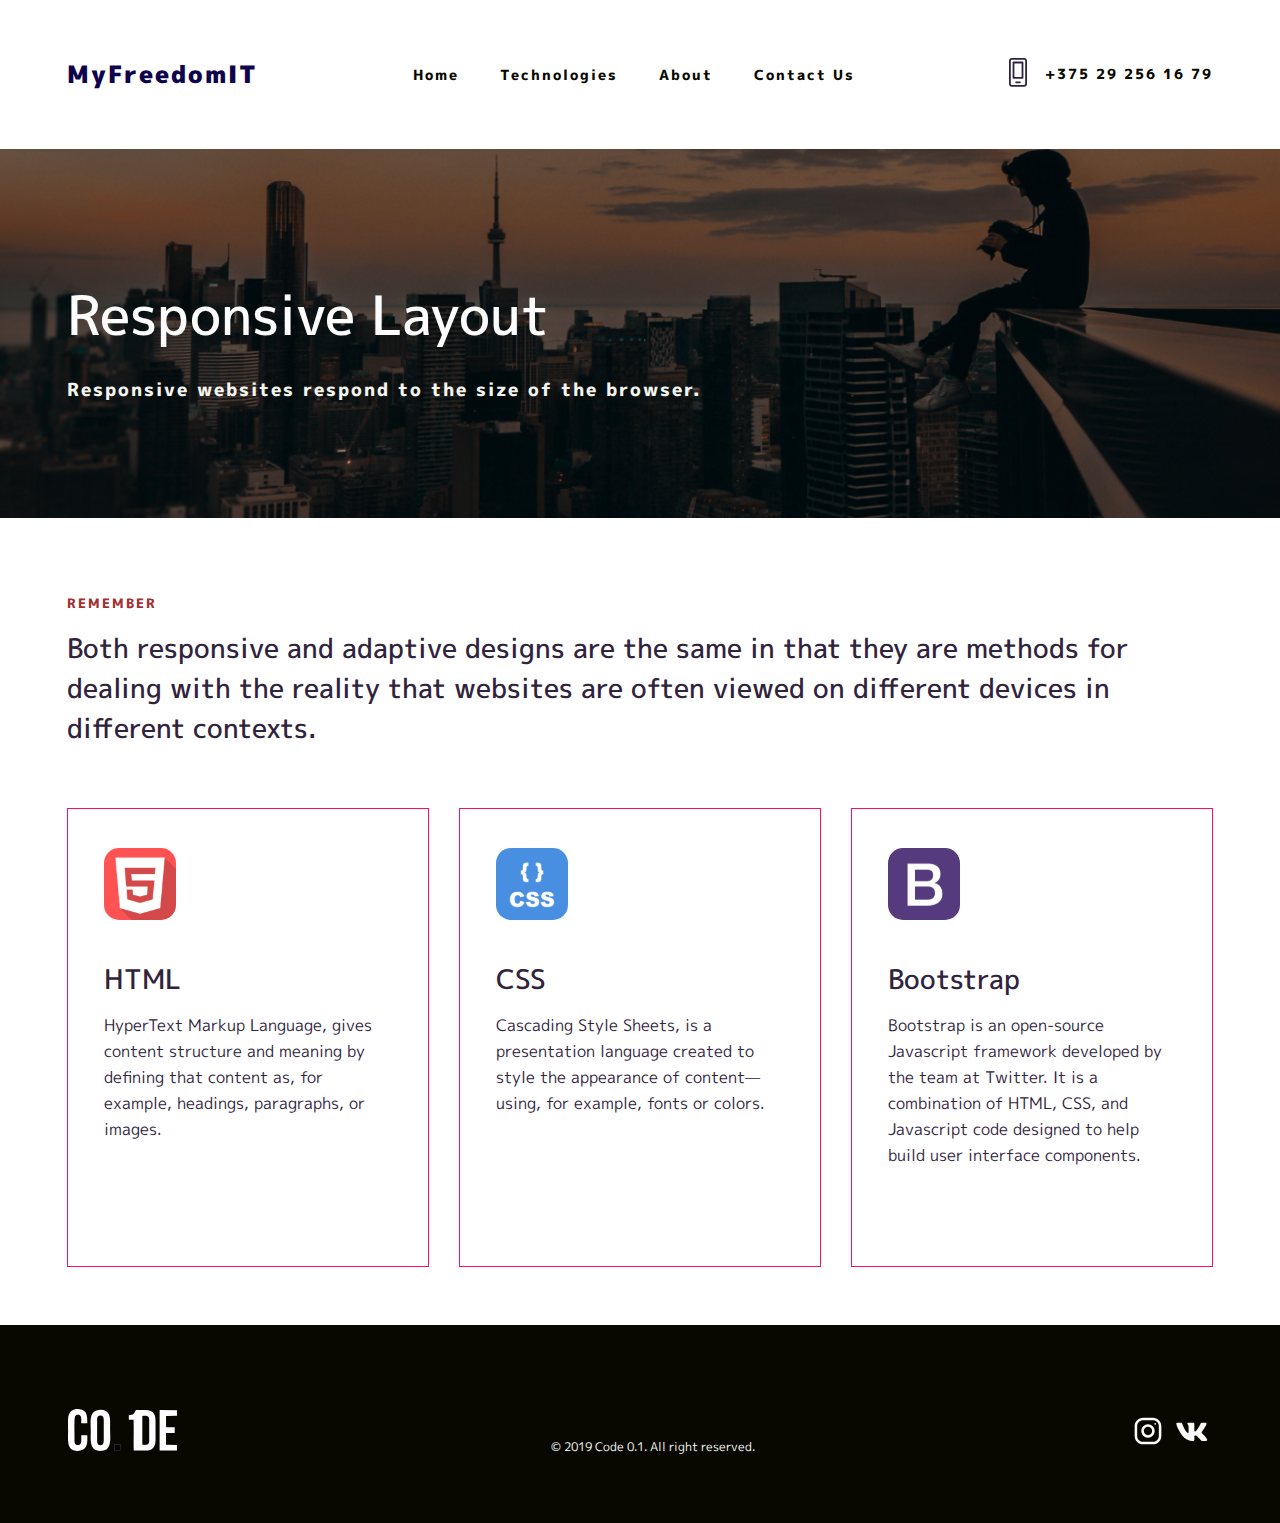
<file: lesson7/index.html>
<!DOCTYPE html>
<html lang="en">

<head>
    <meta charset="UTF-8">
    <meta http-equiv="X-UA-Compatible" content="IE=edge">
    <meta name="viewport" content="width=device-width, initial-scale=1.0">
    <title>FlexBox</title>
    <link rel="stylesheet" href="./css/style.css">
    <link rel="preconnect" href="https://fonts.googleapis.com">
    <link rel="preconnect" href="https://fonts.gstatic.com" crossorigin>
    <link href="https://fonts.googleapis.com/css2?family=M+PLUS+1p:wght@400;500;800;900&display=swap" rel="stylesheet">
</head>

<body>
    <header>
        <div class="container flex-wrapper">
            <a class="logo" href="#">MyFreedomIT</a>
            <nav>
                <ul>
                    <li><a href="#">Home</a></li>
                    <li><a href="#">Technologies</a></li>
                    <li><a href="#">About</a></li>
                    <li><a href="#">Contact Us</a></li>
                </ul>
            </nav>
            <a class="tel" href="tel:+375292561679">+375 29 256 16 79</a>
        </div>
    </header>
    <main>
        <div class="one">
            <div class="container">
                <h1>Responsive Layout</h1>
                <p>Responsive websites respond to the size of the browser.</p>
            </div>
        </div>
        <div class="container two">
            <div>
                <h2>remember</h2>
                <p>Both responsive and adaptive designs are the same in that they are methods for dealing with the reality that websites are often viewed on different devices in different contexts. </p>
            </div>
            <div class="flex-tech-wrapper">
                <div>
                    <img src="./images/html.svg" alt="html">
                    <h3>HTML</h3>
                    <p>HyperText Markup Language, gives content structure and meaning by defining that content as, for example, headings, paragraphs, or images.</p>
                </div>
                <div>
                    <img src="./images/css.svg" alt="ccs">
                    <h3>CSS</h3>
                    <p>Cascading Style Sheets, is a presentation language created to style the appearance of content—using, for example, fonts or colors.</p>
                </div>
                <div>
                    <img src="./images/bootstrap.svg" alt="html">
                    <h3>Bootstrap</h3>
                    <p>Bootstrap is an open-source Javascript framework developed by the team at Twitter. It is a combination of HTML, CSS, and Javascript code designed to help build user interface components.</p>
                </div>
            </div>
        </div>
    </main>
    <footer>
        <div class="container black">
            <div>
                <img src="./images/untitled.svg" alt="untitled">
            </div>
            <div>
                <p>© 2019 Code 0.1. All right reserved.</p>
            </div>
            <div>
                <img src="./images/instagram.svg" alt="instagram">
                <img src="./images/Vk.svg" alt="Vk">
            </div>
        </div>
    </footer>

</body>

</html>
</file>
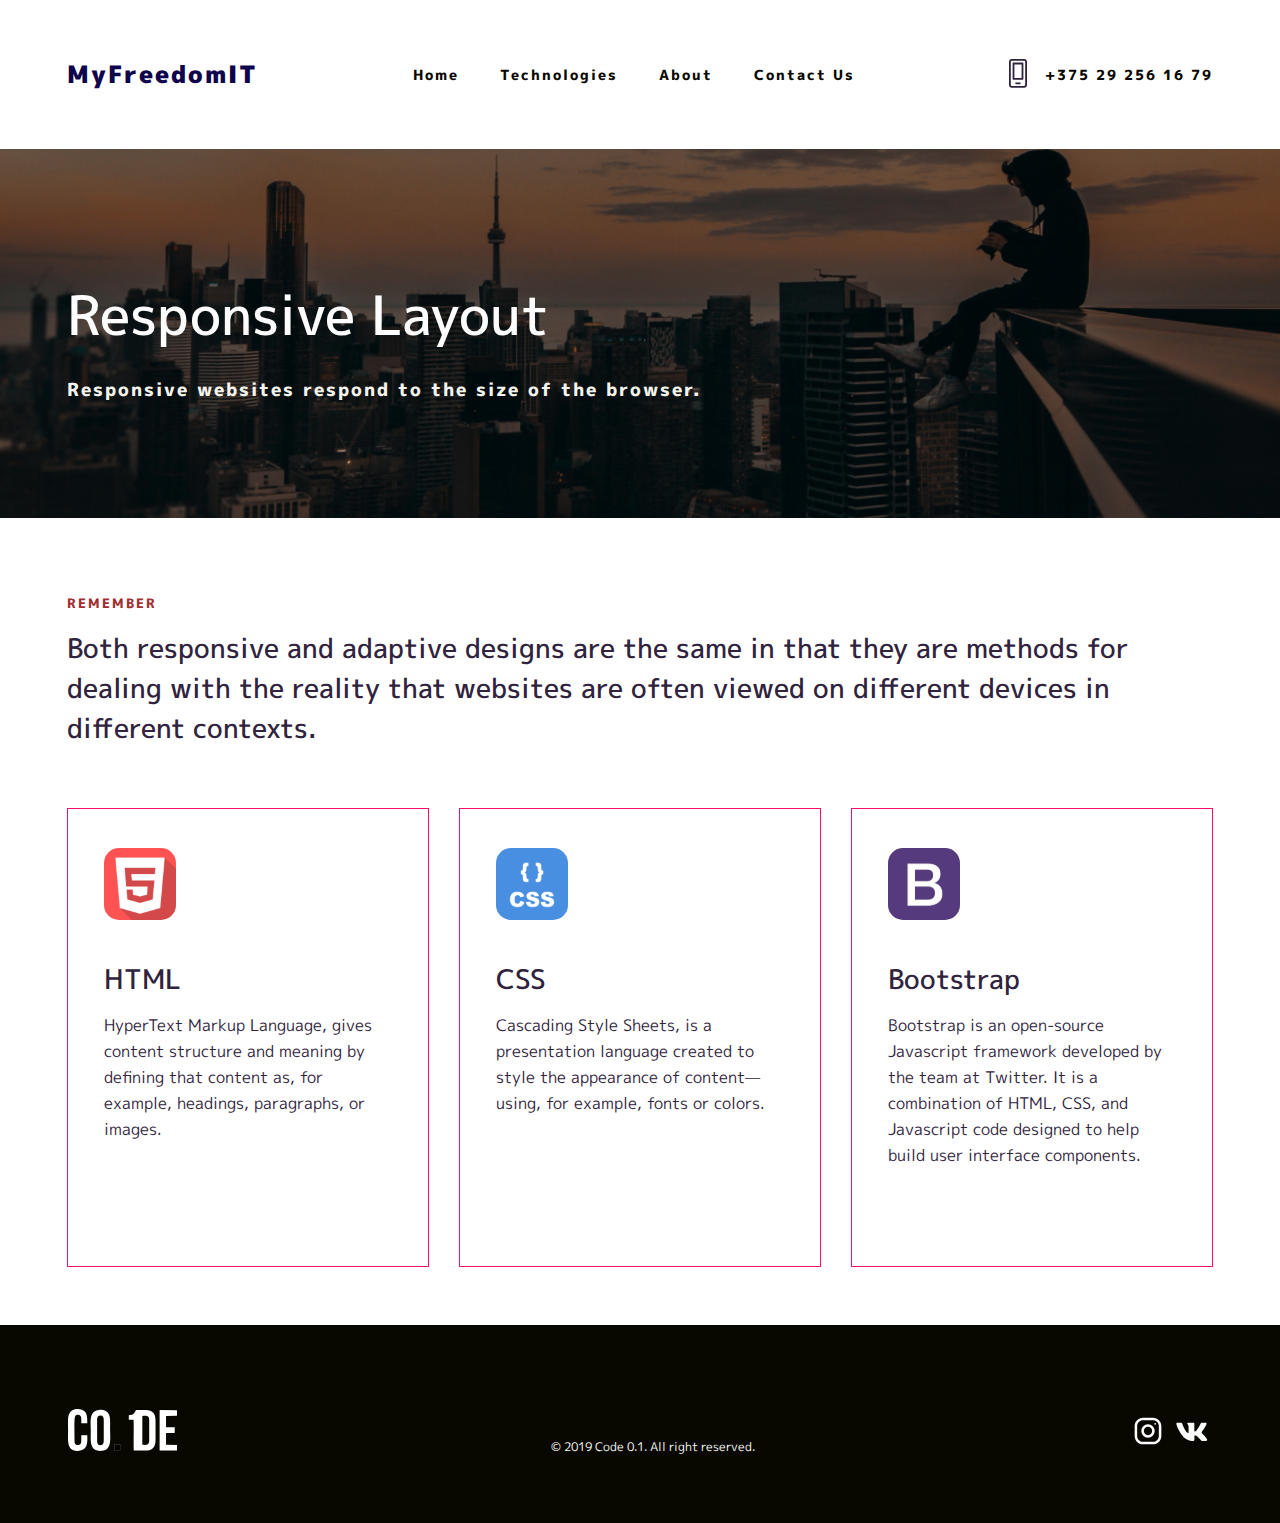
<file: Task8.Aleksandr/index.html>
<!DOCTYPE html>
<html lang="en">

<head>
    <meta charset="UTF-8">
    <meta http-equiv="X-UA-Compatible" content="IE=edge">
    <meta name="viewport" content="width=device-width, initial-scale=1.0">
    <title>FlexBox</title>
    <link rel="stylesheet" href="./css/style.css">
    <link rel="preconnect" href="https://fonts.googleapis.com">
    <link rel="preconnect" href="https://fonts.gstatic.com" crossorigin>
    <link href="https://fonts.googleapis.com/css2?family=M+PLUS+1p:wght@400;500;800;900&display=swap" rel="stylesheet">
</head>

<body>
    <header>
        <div class="container flex-wrapper">
            <a class="logo" href="#">MyFreedomIT</a>
            <nav>
                <ul>
                    <li><a href="#">Home</a></li>
                    <li><a href="#">Technologies</a></li>
                    <li><a href="#">About</a></li>
                    <li><a href="#">Contact Us</a></li>
                </ul>
            </nav>
            <div>
                <a class="tel" href="tel:+375292561679">+375 29 256 16 79</a>
                <img class="menu" src="./images/menu-new.svg" alt="mibile menu">
            </div>

        </div>

    </header>
    <main>
        <div class="one">
            <div class="container">
                <h1>Responsive Layout</h1>
                <p>Responsive websites respond to the size of the browser.</p>
            </div>
        </div>
        <div class="container two">
            <div>
                <h2>remember</h2>
                <p>Both responsive and adaptive designs are the same in that they are methods for dealing with the reality that websites are often viewed on different devices in different contexts. </p>
            </div>
            <div class="flex-tech-wrapper">
                <div>
                    <img src="./images/html.svg" alt="html">
                    <h3>HTML</h3>
                    <p>HyperText Markup Language, gives content structure and meaning by defining that content as, for example, headings, paragraphs, or images.</p>
                </div>
                <div class="css">
                    <img src="./images/css.svg" alt="ccs">
                    <h3>CSS</h3>
                    <p>Cascading Style Sheets, is a presentation language created to style the appearance of content—using, for example, fonts or colors.</p>
                </div>
                <div class="bootstrap">
                    <img src="./images/bootstrap.svg" alt="html">
                    <h3>Bootstrap</h3>
                    <p>Bootstrap is an open-source Javascript framework developed by the team at Twitter. It is a combination of HTML, CSS, and Javascript code designed to help build user interface components.</p>
                </div>
            </div>
        </div>
    </main>
    <footer>
        <div class="container black">
            <div>
                <img src="./images/untitled.svg" alt="untitled">
            </div>
            <div>
                <p>© 2019 Code 0.1. All right reserved.</p>
            </div>
            <div>
                <img src="./images/instagram.svg" alt="instagram">
                <img src="./images/Vk.svg" alt="Vk">
            </div>
        </div>
    </footer>

</body>

</html>
</file>
<file: lesson7/css/style.css>
* {
    padding: 0;
    margin: 0;
    box-sizing: border-box;
}

.container {
    max-width: 1146px;
    margin: auto;
}

html {
    font-family: 'M PLUS 1p', sans-serif;
}

header {
    padding: 53px 0;
    background: #FFFFFF;
}

.flex-wrapper {
    display: flex;
    justify-content: space-between;
    align-items: center;
}

.flex-wrapper a {
    text-decoration: none;
}

.logo {
    font-weight: 900;
    letter-spacing: 2px;
    color: #0F044C;
    line-height: 43px;
    font-size: 24px;
}

nav a {
    font-weight: 800;
    font-size: 14.4px;
    line-height: 30px;
    letter-spacing: 2px;
    color: #080800;
}

nav ul {
    display: flex;
}

nav li {
    margin-left: 41px;
    list-style-type: none;
}

nav li:first-child {
    margin-left: 0;
}

.tel {
    background-image: url(../images/tel.svg);
    background-repeat: no-repeat;
    padding: 6px 0 6px 36px;
    font-weight: 800;
    font-size: 14.4px;
    /* line-height: 30px; */
    letter-spacing: 2px;
    color: #080800;
}

.one {
    padding: 126px 0 115px;
    background-image: url(../images/one.jpg);
    background-repeat: no-repeat;
    background-size: cover;
    background-position: center;
}

.one h1 {
    font-weight: 500;
    font-size: 54px;
    line-height: 80px;
    color: #FCFCFC;
    margin-bottom: 22px;
}

.one p {
    font-weight: 800;
    font-size: 18px;
    line-height: 143.9%;
    letter-spacing: 2px;
    color: #F4F4ED;
}

.two {
    padding: 72px 0 58px;
    background: #FFFFFF;
}

.two h2 {
    font-weight: 800;
    font-size: 12.6px;
    line-height: 26px;
    letter-spacing: 2px;
    text-transform: uppercase;
    color: #A22F32;
    margin-bottom: 12px;
}

.two p {
    font-weight: 500;
    font-size: 27px;
    line-height: 40px;
    color: #30233D;
    margin-bottom: 60px;
}

main .flex-tech-wrapper>div {
    max-width: 362px;
    border: 1px solid #F61067;
    padding: 39px 36px 38px;
}

.flex-tech-wrapper {
    display: flex;
    justify-content: space-between;
}

.flex-tech-wrapper h3 {
    margin: 33px 0 13px;
    font-weight: 500;
    font-size: 27px;
    line-height: 40px;
    color: #30233D;
}

.flex-tech-wrapper p {
    font-weight: 400;
    font-size: 16.2px;
    line-height: 26px;
    color: #30233D;
}

footer {
    background: #080800;
    padding: 84px 0 66px;
}

.black {
    display: flex;
    justify-content: space-between;
    align-items: baseline;
}

.black p {
    font-weight: 400;
    font-size: 11.7px;
    line-height: 19px;
    color: #FCFCFC;
}
</file>
<file: Task8.Aleksandr/css/style.css>
* {
    padding: 0;
    margin: 0;
    box-sizing: border-box;
}

.container {
    max-width: 1146px;
    margin: auto;
}

html {
    font-family: 'M PLUS 1p', sans-serif;
}

header {
    padding: 53px 0;
    background: #FFFFFF;
}

.menu {
    width: 25px;
    display: none;
}

.flex-wrapper {
    display: flex;
    justify-content: space-between;
    align-items: center;
}

.flex-wrapper a {
    text-decoration: none;
}

.logo {
    font-weight: 900;
    letter-spacing: 2px;
    color: #0F044C;
    line-height: 43px;
    font-size: 24px;
}

nav a {
    font-weight: 800;
    font-size: 14.4px;
    line-height: 30px;
    letter-spacing: 2px;
    color: #080800;
}

nav ul {
    display: flex;
}

nav li {
    margin-left: 41px;
    list-style-type: none;
}

nav li:first-child {
    margin-left: 0;
}

.tel {
    background-image: url(../images/tel.svg);
    background-repeat: no-repeat;
    padding: 6px 0 6px 36px;
    font-weight: 800;
    font-size: 14.4px;
    /* line-height: 30px; */
    letter-spacing: 2px;
    color: #080800;
}

.one {
    padding: 126px 0 115px;
    background-image: url(../images/one.jpg);
    background-repeat: no-repeat;
    background-size: cover;
    background-position: center;
}

.one h1 {
    font-weight: 500;
    font-size: 54px;
    line-height: 80px;
    color: #FCFCFC;
    margin-bottom: 22px;
}

.one p {
    font-weight: 800;
    font-size: 18px;
    line-height: 143.9%;
    letter-spacing: 2px;
    color: #F4F4ED;
}

.two {
    padding: 72px 0 58px;
    background: #FFFFFF;
}

.two h2 {
    font-weight: 800;
    font-size: 12.6px;
    line-height: 26px;
    letter-spacing: 2px;
    text-transform: uppercase;
    color: #A22F32;
    margin-bottom: 12px;
}

.two p {
    font-weight: 500;
    font-size: 27px;
    line-height: 40px;
    color: #30233D;
    margin-bottom: 60px;
}

main .flex-tech-wrapper>div {
    max-width: 362px;
    border: 1px solid #F61067;
    padding: 39px 36px 38px;
}

.flex-tech-wrapper {
    display: flex;
    justify-content: space-between;
    flex-wrap: wrap;
}

.flex-tech-wrapper h3 {
    margin: 33px 0 13px;
    font-weight: 500;
    font-size: 27px;
    line-height: 40px;
    color: #30233D;
}

.flex-tech-wrapper p {
    font-weight: 400;
    font-size: 16.2px;
    line-height: 26px;
    color: #30233D;
}

footer {
    background: #080800;
    padding: 84px 0 66px;
}

.black {
    display: flex;
    justify-content: space-between;
    align-items: baseline;
}

.black p {
    font-weight: 400;
    font-size: 11.7px;
    line-height: 19px;
    color: #FCFCFC;
}

@media(max-width: 1146px) {
    .container {
        max-width: 95%;
    }
}

@media(max-width: 1143px) {
    .flex-tech-wrapper {
        display: flex;
        justify-content: space-around;
        flex-wrap: wrap;
    }
    .bootstrap {
        margin-top: 60px;
    }
}

@media(max-width: 992px) {
    main .flex-tech-wrapper>div {
        max-width: 460px;
    }
    .flex-tech-wrapper {
        display: flex;
        justify-content: space-between;
        flex-wrap: wrap;
    }
    .two p {
        max-width: 830px;
    }
    header nav {
        display: none;
    }
    .one {
        text-align: center;
    }
    .menu {
        display: inline-block;
        margin-left: 89px;
        align-items: center;
    }
}

@media(max-width: 968px) {
    .flex-tech-wrapper {
        display: flex;
        justify-content: center;
        flex-wrap: wrap;
    }
    .css {
        margin-top: 60px;
    }
}

@media(max-width: 600px) {
    .flex-tech-wrapper {
        display: flex;
        justify-content: center;
        flex-wrap: wrap;
    }
    main .flex-tech-wrapper>div {
        max-width: 100%;
    }
    .one h1 {
        font-size: 39px;
    }
    .tel {
        display: none;
    }
}

@media(max-width: 500px) {
    .black {
        display: flex;
        flex-wrap: wrap;
        flex-direction: column;
        justify-content: center;
        align-items: center;
    }
    .one h1 {
        line-height: 50px;
    }
}
}
</file>
